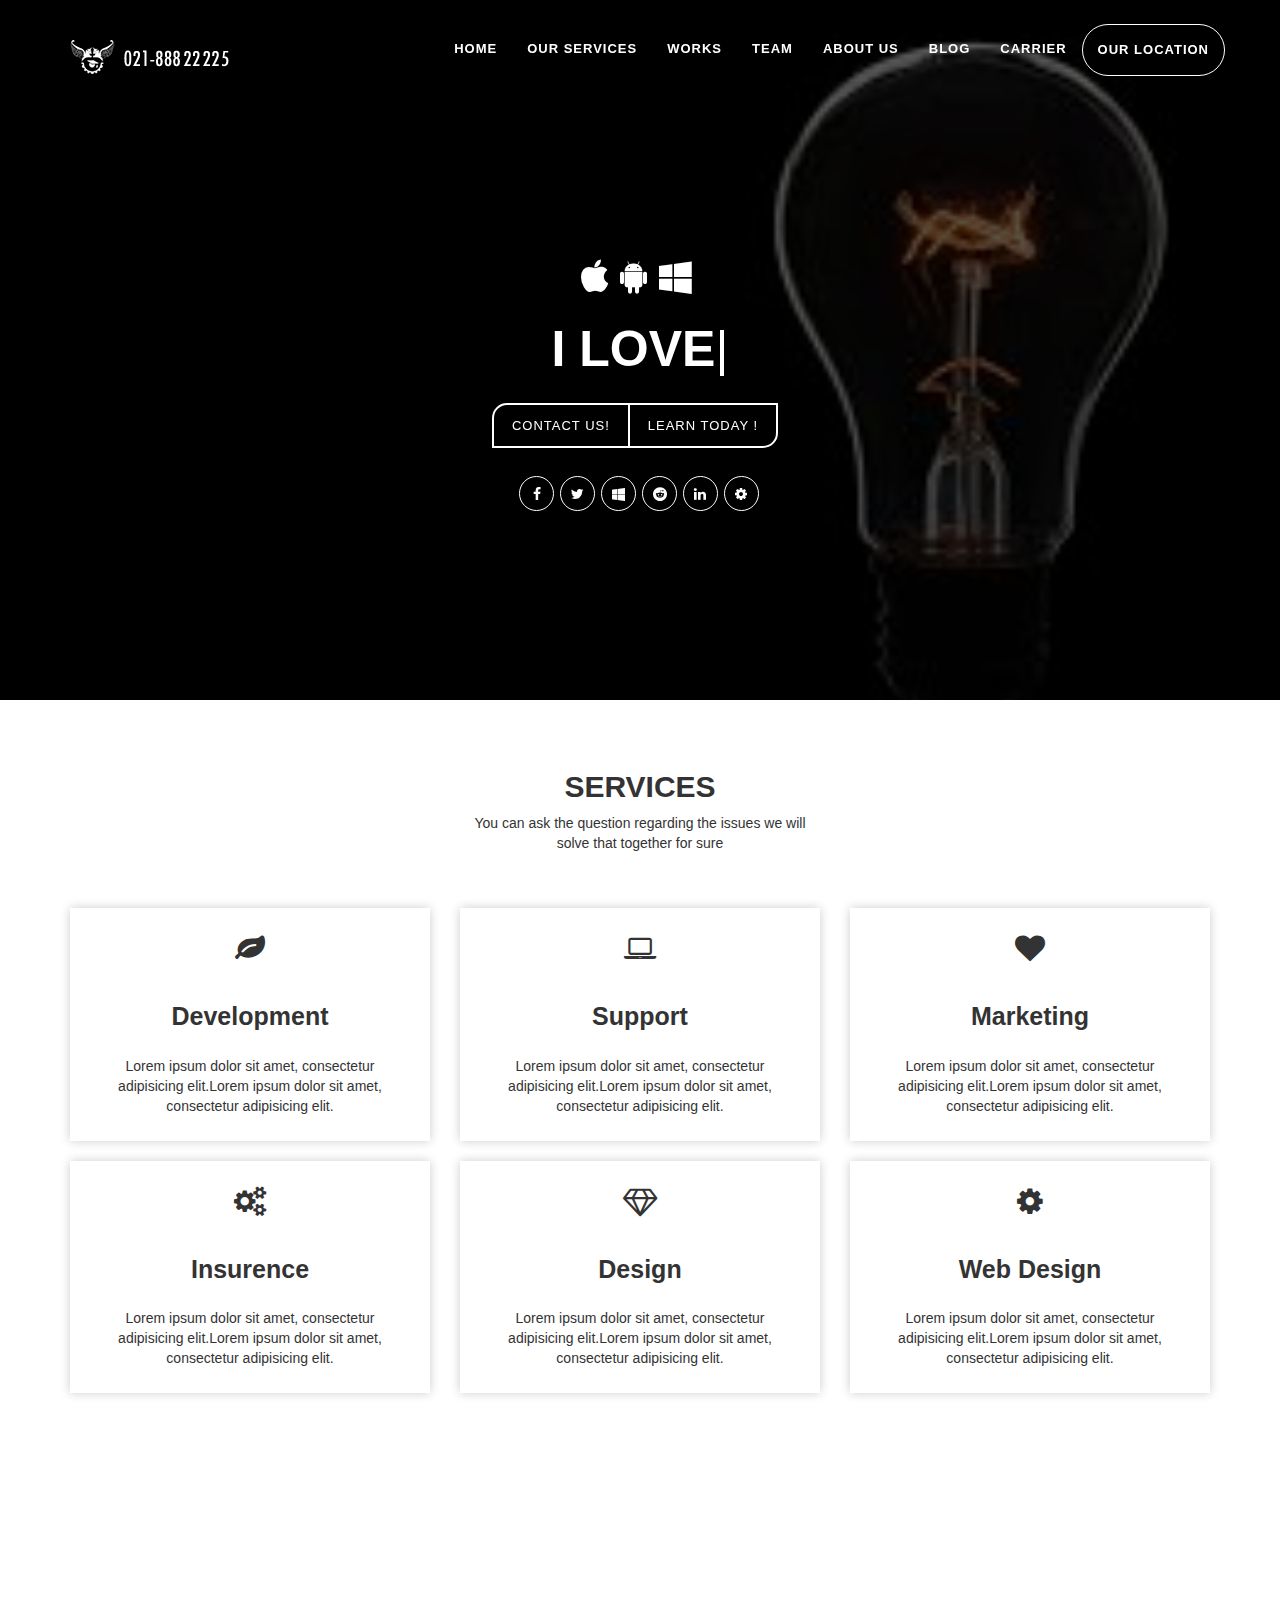
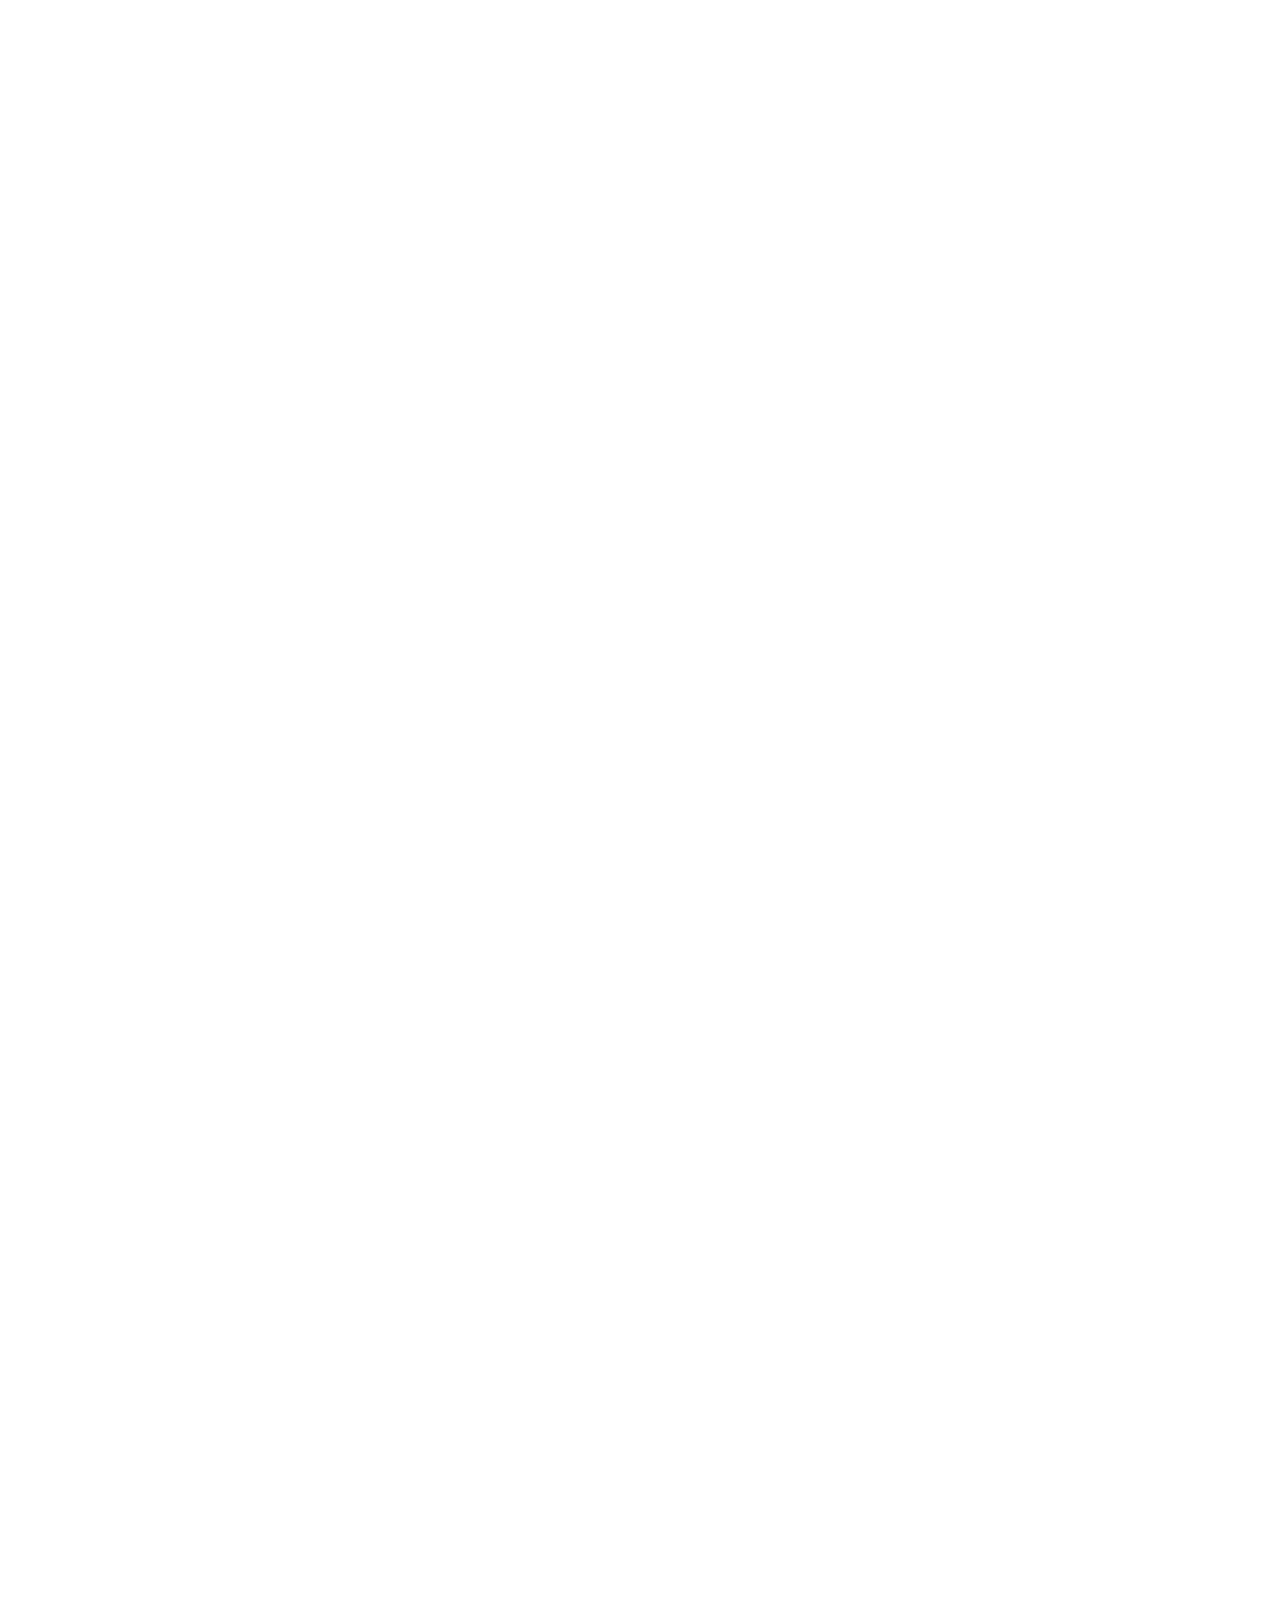
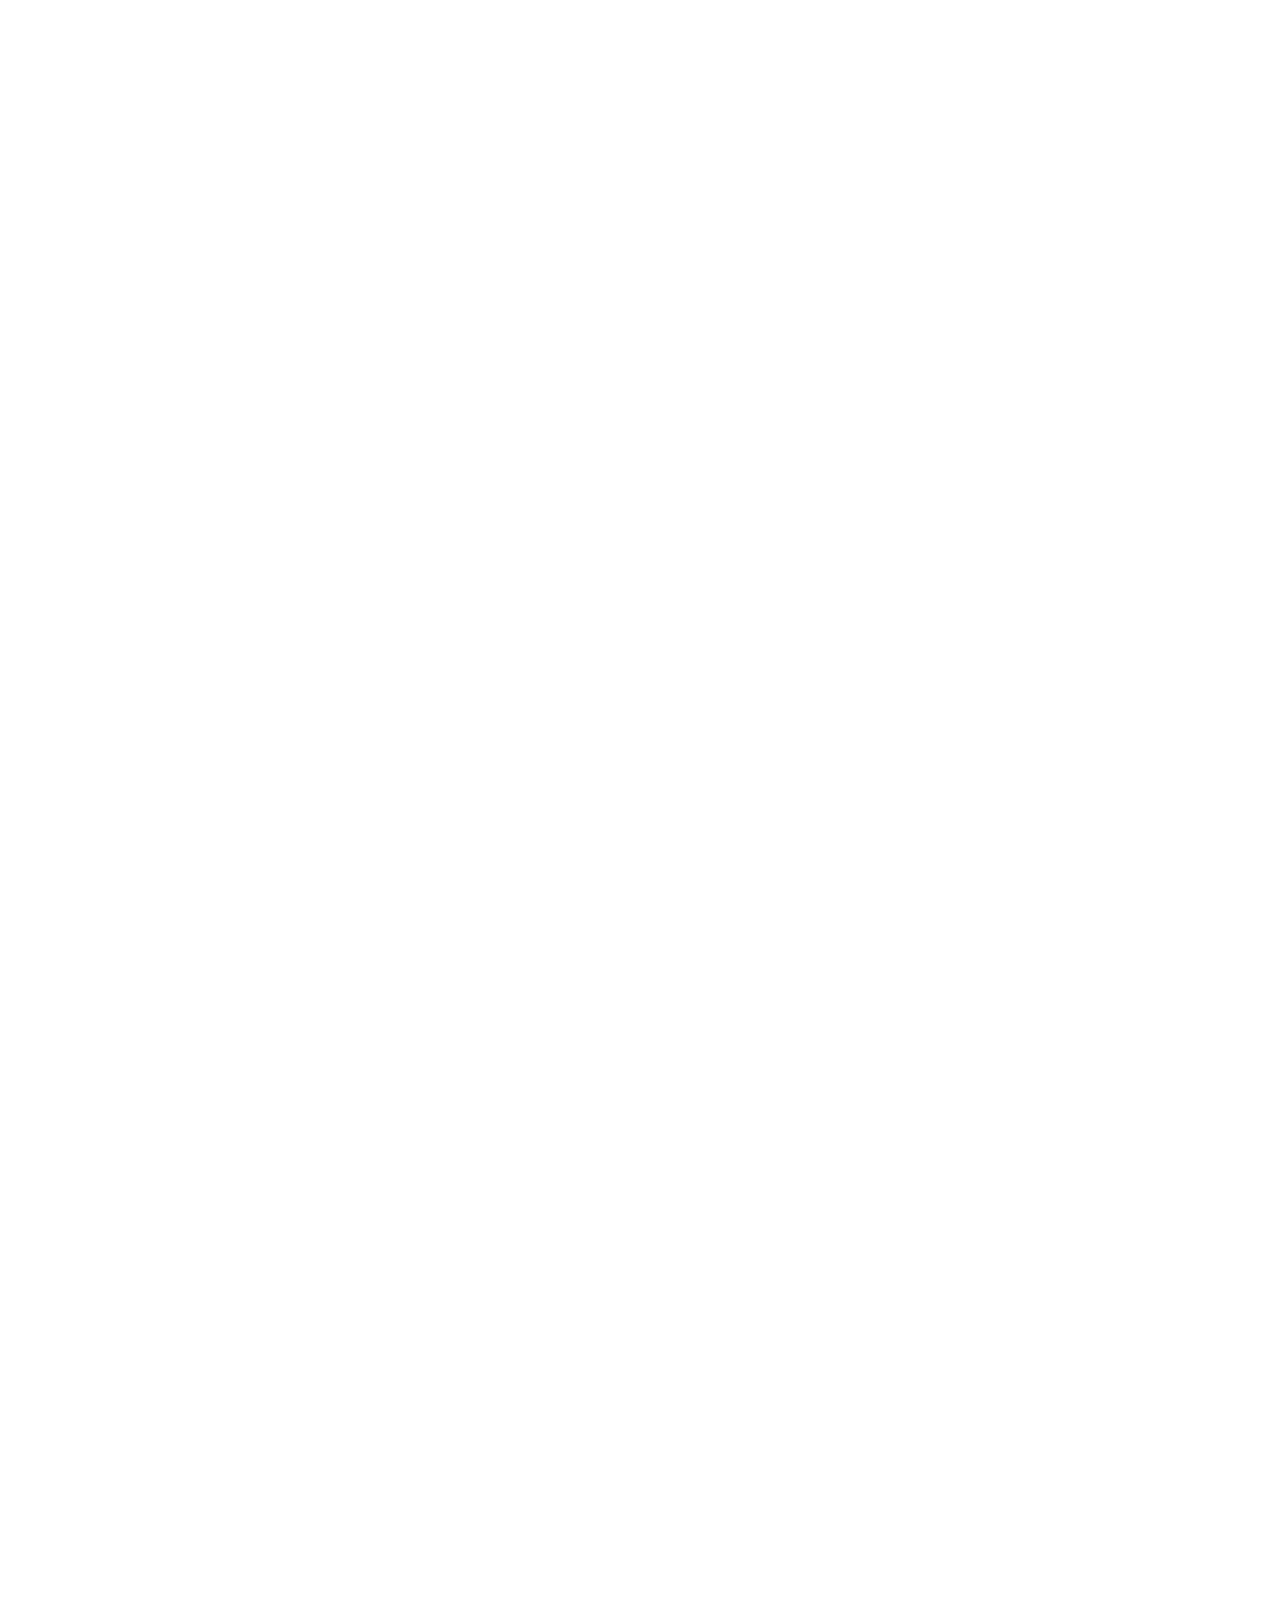
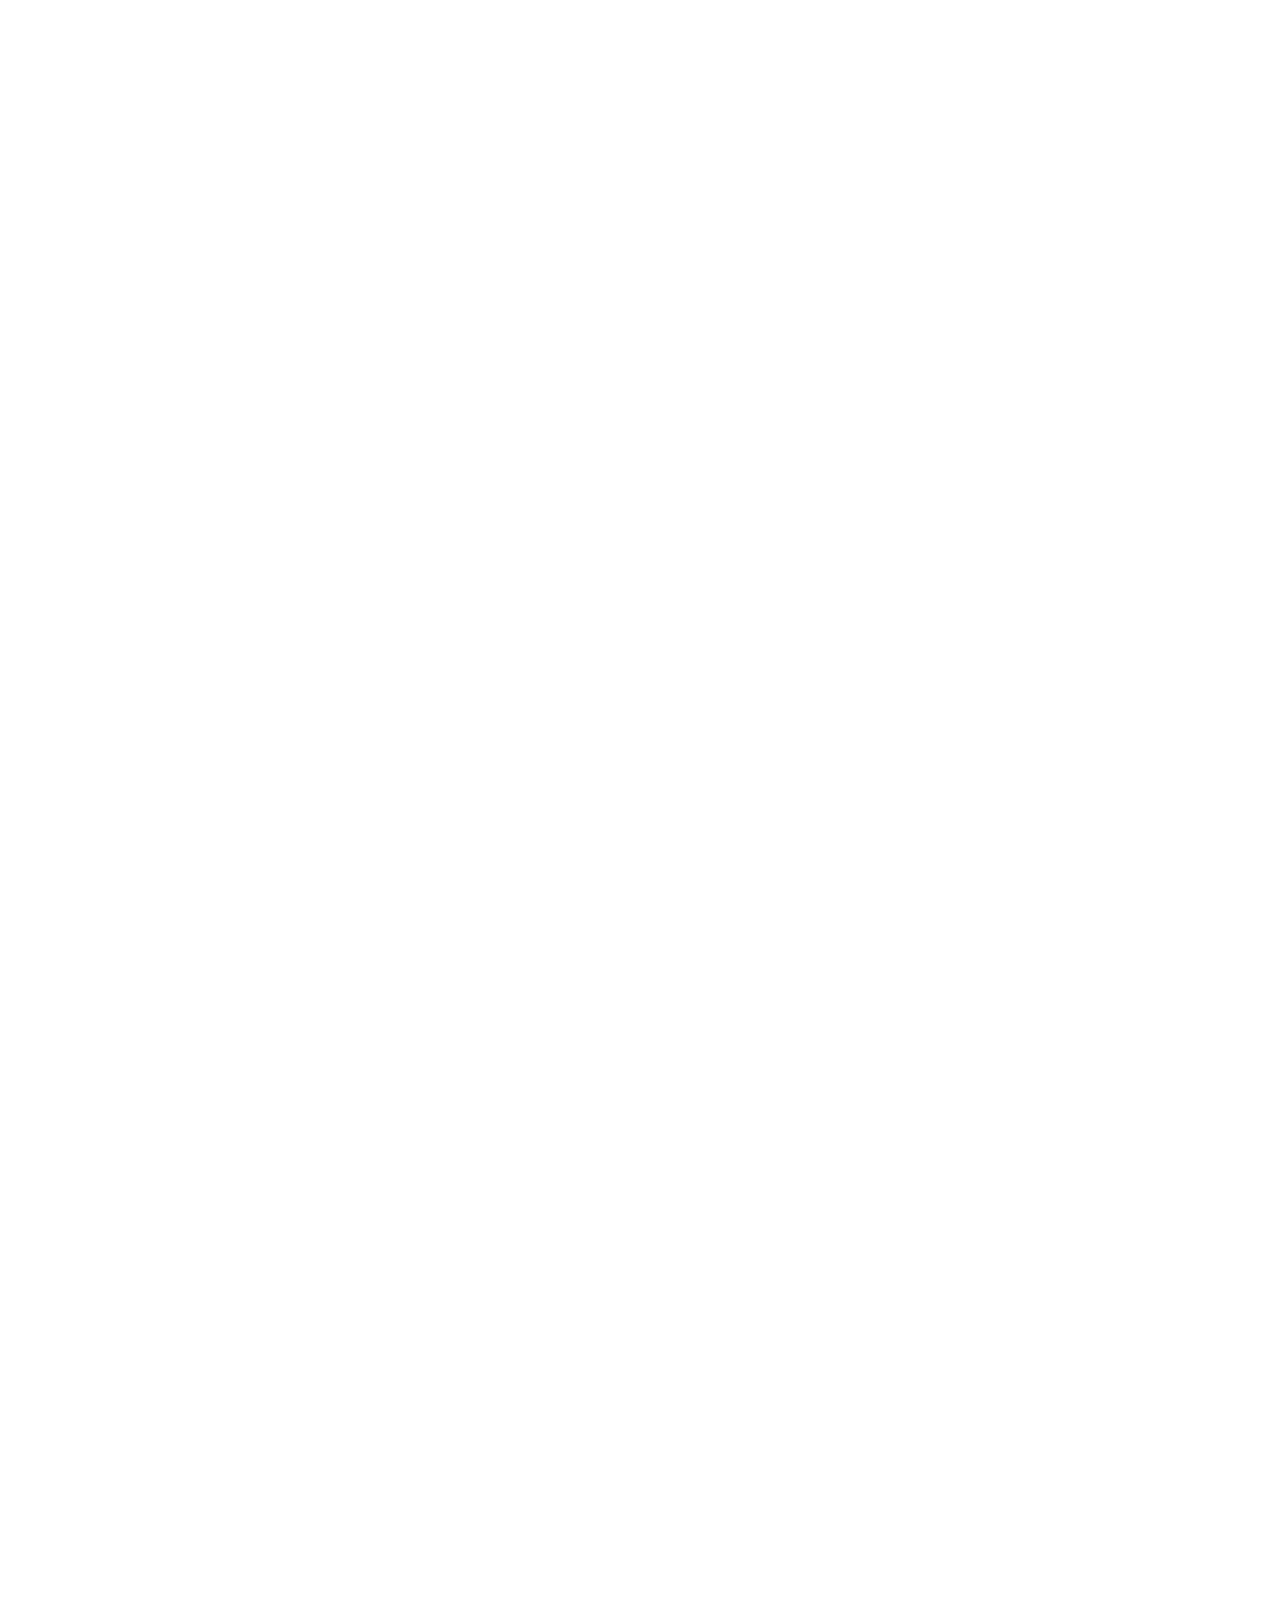
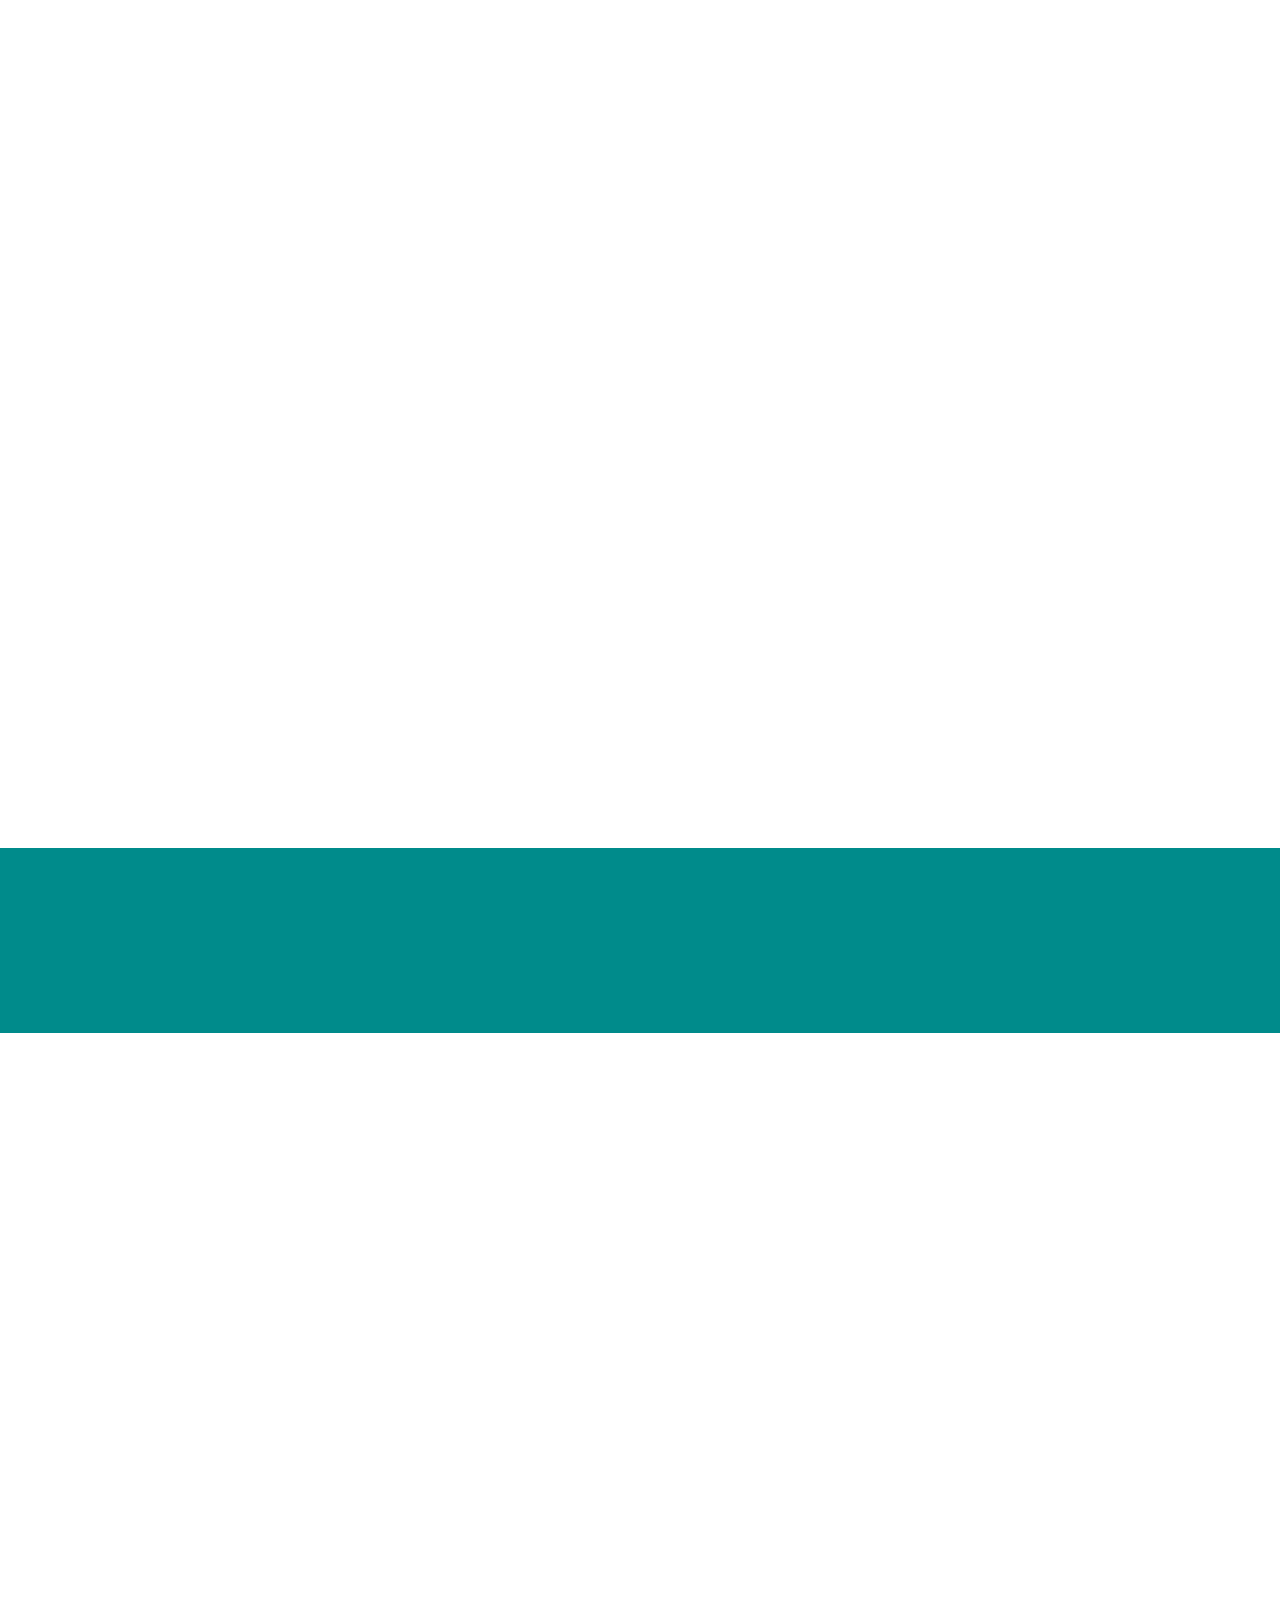
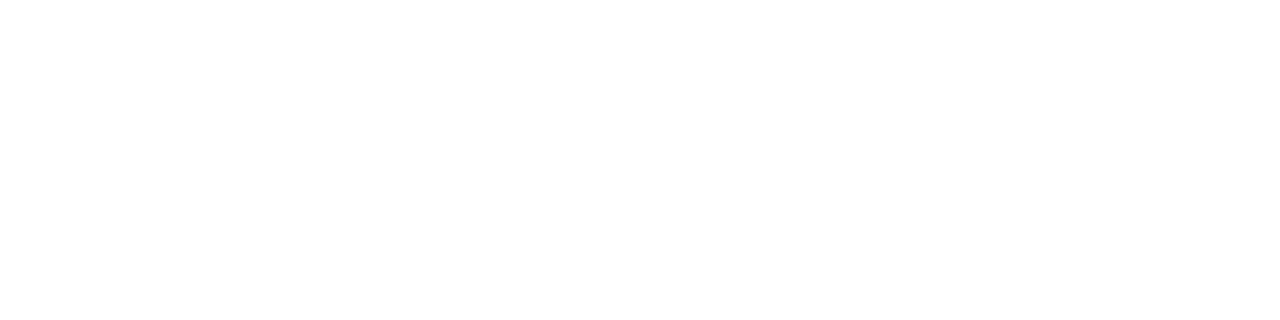
<file: index.html>
<!DOCTYPE html>
 <html>
     <head>
         <title>Responsive Website Design</title>         
         <link href="css/style.css" rel="stylesheet">
         <link rel="shortcut icon" href="img/favicon.jpg">
          
         
         <!------------Responsive css file------------->         
         <link href="css/responsive.css" rel="stylesheet" type="text/css">  
                  
         <!-------------Magnific popup css file------------->
         <link href="css/magnific-popup.css" rel="stylesheet" type="text/css"> 
         
         <!-------------Magnific popup css file------------->        
          <link href="css/owl.carousel.min.css" rel="stylesheet" type="text/css"> 
          <link href="css/owl.theme.default.min.css" rel="stylesheet" type="text/css">              
                                                    
         <!-------------Font Awesome cdn files------------->
         <link rel="stylesheet" href="https://cdnjs.cloudflare.com/ajax/libs/font-awesome/4.7.0/css/font-awesome.min.css">  
                
         <!-------------Font Awesome cdn ends------------->
          
         <!-- Latest compiled and minified CSS -->
        <link rel="stylesheet" href="css/bootstrap.min.css" type="text/css"> 
                   
         <!-------------Animate css file------------->
         <link href="css/animate.css" type="text/css" rel="stylesheet">
         
        <!-- jQuery library -->
        <script src="https://ajax.googleapis.com/ajax/libs/jquery/3.2.1/jquery.min.js"></script>
                         
         <!-------------Owl Carousel Js file------------->
         <script src="js/owl.carousel.min.js" type="text/javascript"></script>  
                       
         <!-------------Magnific popup Js file------------->
        <script src="js/jquery.magnific-popup.min.js" type="text/javascript"></script>
         
        <!-- Latest compiled JavaScript -->
        <script src="js/bootstrap.min.js" type="text/javascript"></script>
        <!-- Start of Async Drift Code -->
        <script>
        !function() {
          var t;
          if (t = window.driftt = window.drift = window.driftt || [], !t.init) return t.invoked ? void (window.console && console.error && console.error("Drift snippet included twice.")) : (t.invoked = !0, 
          t.methods = [ "identify", "config", "track", "reset", "debug", "show", "ping", "page", "hide", "off", "on" ], 
          t.factory = function(e) {
            return function() {
              var n;
              return n = Array.prototype.slice.call(arguments), n.unshift(e), t.push(n), t;
            };
          }, t.methods.forEach(function(e) {
            t[e] = t.factory(e);
          }), t.load = function(t) {
            var e, n, o, i;
            e = 3e5, i = Math.ceil(new Date() / e) * e, o = document.createElement("script"), 
            o.type = "text/javascript", o.async = !0, o.crossorigin = "anonymous", o.src = "https://js.driftt.com/include/" + i + "/" + t + ".js", 
            n = document.getElementsByTagName("script")[0], n.parentNode.insertBefore(o, n);
          });
        }();
        drift.SNIPPET_VERSION = '0.3.1';
        drift.load('u4k3vh36tbfn');
        </script>
        <!-- End of Async Drift Code -->
     </head>
     <body>
        <div class="entire-content">
        
        <!--------Navigation starts-------->
        <nav class="navbar  navbar-fixed-top">
            <div class="container">
                <div class="navbar-header">
                   <!---------Responsive button------------>
                   <button type="button" class="navbar-toggle" data-toggle="collapse" data-target="#navi">
                       <span class="icon-bar"></span>
                       <span class="icon-bar"></span>
                       <span class="icon-bar"></span>                       
                   </button>
                    <a href="" class="navbar-brand "><img src="img/logo.png"></a>
                </div>
                <div class="collapse navbar-collapse" id="navi"> 
                 <!---------Navigation menus------------>
                <ul class="nav navbar-nav navbar-right  ">
                    <li><a href="#slider" class="smooth-scroll">Home</a></li>
                    <li><a href="#services" class="smooth-scroll">Our Services</a></li>
                    <li><a href="#works" class="smooth-scroll">Works</a></li>
                    <li><a href="#team" class="smooth-scroll">Team</a></li>
                    <li><a href="#testimonial" class="smooth-scroll">About us</a></li>
                    <li><a href="#latest" class="smooth-scroll">Blog</a></li>                    
                    <li><a href="#contact_area" class="smooth-scroll">Carrier</a></li>
                    <li><a href="#map" class="location smooth-scroll">Our Location</a></li>
                    
                </ul>
                 <!---------Navigation menus end------------>
                </div>          
            </div>         
            </nav>
         <!--------Navigation Ends-------->
        
          <!---------------Slider section starts------------->
          <section class="slider text-center" id="slider">              
              <div class="slider-overlay">
                  <div class="slider-content">
                      <div class="icons">
                          <i class="fa fa-apple"></i>
                          <i class="fa fa-android"></i>
                          <i class="fa fa-windows"></i>
                      </div>
                      <br>
                      <div class="text"></div>
                      <div class="cta-div">
                          <a href="" class="btn1">CONTACT US!</a>
                          <a href="" class="btn2"> LEARN TODAY !</a>
                      </div>
                      <br><br>
                      <div class="social-networks">
                          <a href="" class="fa fa-facebook"></a>
                          <a href="" class="fa fa-twitter"></a>
                          <a href="" class="fa fa-windows"></a>
                          <a href="" class="fa fa-reddit"></a>
                          <a href="" class="fa fa-linkedin"></a>
                          <a href="" class="fa fa-cog"></a>
                      </div>                      
                  </div>                  
              </div>       
          </section>
         
         <!---------------Slider section ends------------->
         
         <!---------------Services Markups------------->
          
          <br> 
          <section class="service-area" id="services">
              <div class="container">
                  <div class="row">
                      <div class="col-xs-12">
                          <div class="section-title text-center wow zoomIn" data-wow-duration=".5s" data-wow-delay=".5s">
                              <h2><b>SERVICES</b></h2>
                              <p>
                                  You can ask the question regarding the issues we will<br>
                                  solve that together for sure
                              </p>
                          </div>
                      </div>                      
                  </div><br><br>
                  <div class="row wow bounceInUp"  data-wow-duration="1.2s" data-wow-delay="1.2s">
                      <div class="col-md-4 col-sm-6 col-xs-12">
                          <div class="service-wrap text-center">
                              <div class="service-icon">
                                  <i class="fa fa-leaf"></i>
                              </div>
                              <h3>Development</h3>
                              <p>
                                  Lorem ipsum dolor sit amet, consectetur adipisicing elit.Lorem ipsum dolor sit amet, consectetur adipisicing elit.
                              </p>
                          </div>
                          
                      </div>
                         
                           <div class="col-md-4 col-sm-6 col-xs-12">
                          <div class="service-wrap text-center">
                              <div class="service-icon">
                                  <i class="fa fa-laptop"></i>
                              </div>
                              <h3>Support</h3>
                              <p>
                                  Lorem ipsum dolor sit amet, consectetur adipisicing elit.Lorem ipsum dolor sit amet, consectetur adipisicing elit.
                              </p>
                          </div>
                          
                      </div> 
                         
                         <div class="col-md-4 col-sm-6 col-xs-12">
                          <div class="service-wrap text-center">
                              <div class="service-icon">
                                  <i class="fa fa-heart"></i>
                              </div>
                              <h3>Marketing</h3>
                              <p>
                                  Lorem ipsum dolor sit amet, consectetur adipisicing elit.Lorem ipsum dolor sit amet, consectetur adipisicing elit.
                              </p>
                          </div>
                          
                      </div>
                         
                         <div class="col-md-4 col-sm-6 col-xs-12">
                          <div class="service-wrap text-center">
                              <div class="service-icon">
                                  <i class="fa fa-cogs"></i>
                              </div>
                              <h3>Insurence</h3>
                              <p>
                                  Lorem ipsum dolor sit amet, consectetur adipisicing elit.Lorem ipsum dolor sit amet, consectetur adipisicing elit.
                              </p>
                          </div>
                          
                      </div>
                         
                         <div class="col-md-4 col-sm-6 col-xs-12">
                          <div class="service-wrap text-center">
                              <div class="service-icon">
                                  <i class="fa fa-diamond"></i>
                              </div>
                              <h3>Design</h3>
                              <p>
                                  Lorem ipsum dolor sit amet, consectetur adipisicing elit.Lorem ipsum dolor sit amet, consectetur adipisicing elit.
                              </p>
                          </div>
                          
                      </div>                        
                         
                         <div class="col-md-4 col-sm-6 col-xs-12">
                          <div class="service-wrap text-center">
                              <div class="service-icon">
                                  <i class="fa fa-cog"></i>
                              </div>
                              <h3>Web Design</h3>
                              <p>
                                  Lorem ipsum dolor sit amet, consectetur adipisicing elit.Lorem ipsum dolor sit amet, consectetur adipisicing elit.
                              </p>
                          </div>
                          
                      </div>                     
                      
                  </div>                 
                  
              </div>             
                          
          </section>
        
       <!------Services Markups end-------->
       
       <!--------Works Markups-------->
       
       <section class="work wow bounceInUp"  data-wow-duration=".5s" data-wow-delay=".5s" id="works"><br><br><br><br><br>
           <div class="container-fluid">
               <div class="row no-gutters">
                   <div class="col-md-3 col-sm-3 col-xs-3">
                       <div class="img-wrapper">
                           <a href="img/p1.jpg" title="image description will be here">
                               <img src="img/p1.jpg" class="img-responsive">
                           </a>
                       </div>
                       
                   </div>
                   <div class="col-md-3 col-sm-3 col-xs-3">
                        <div class="img-wrapper">
                           <a href="img/p2.jpg" title="image description will be here">
                               <img src="img/p2.jpg" class="img-responsive">
                           </a>
                       </div>
                   </div>
                   
                   <div class="col-md-3 col-sm-3 col-xs-3">
                        <div class="img-wrapper">
                           <a href="img/p3.jpg" title="image description will be here">
                               <img src="img/p3.jpg" class="img-responsive">
                           </a>
                       </div>
                   </div>
                   
                   <div class="col-md-3 col-sm-3 col-xs-3">
                        <div class="img-wrapper">
                           <a href="img/p4.jpg" title="image description will be here">
                               <img src="img/p4.jpg" class="img-responsive">
                           </a>
                       </div>
                   </div>
                      
                      
                      <div class="col-md-3 col-sm-3 col-xs-3">
                       <div class="img-wrapper">
                           <a href="img/p5.jpg" title="image description will be here">
                               <img src="img/p5.jpg" class="img-responsive">
                           </a>
                       </div>
                       
                   </div>
                   <div class="col-md-3 col-sm-3 col-xs-3">
                        <div class="img-wrapper">
                           <a href="img/p6.jpg" title="image description will be here">
                               <img src="img/p6.jpg" class="img-responsive">
                           </a>
                       </div>
                   </div>
                   
                   <div class="col-md-3 col-sm-3 col-xs-3">
                        <div class="img-wrapper">
                           <a href="img/p7.png" title="image description will be here">
                               <img src="img/p2.jpg" class="img-responsive">
                           </a>
                       </div>
                   </div>
                   
                   <div class="col-md-3 col-sm-3 col-xs-3">
                        <div class="img-wrapper">
                           <a href="img/p8.png" title="image description will be here">
                               <img src="img/p1.jpg" class="img-responsive">
                           </a>
                       </div>
                   </div>
               
               </div>
           </div>
    
       </section>
       
     <!--------Works Markup ends------>
     
     <!--------Team Markup----------->
      
       <br><br> 
       <section class="teams" id="team">
           <div class="container text-center wow zoomIn"  data-wow-duration="1s" data-wow-delay="1s">
               <h2><b>MEMBERS</b></h2>
               <p>
                   You can ask the question regarding the issues we will <br>
                   solve that together for sure
               </p>
           </div><br><br> <br>      
           <div class="container wow bounceInLeft"  data-wow-duration="1.2s" data-wow-delay="1.2s">
              <div class="row">
                  <div class="col-md-12">
                      <div id="team-members" class="owl-carousel owl-theme">
                          <div class="team-member">
                              <img src="img/oneteam.jpg" class="img-responsive">
                              <div class="team-member-info text-center">
                               <h4 class="team-member-name">Maria Pour</h4>
                                <h4 class="team-member-designation">CEO</h4>  
                                 <ul class="social-list">
                                 <li><a href="" class="social-icon icon-gray"><i class="fa fa-facebook"></i></a></li>
                                 <li><a href="" class="social-icon icon-gray"><i class="fa fa-twitter"></i></a></li>
                                 <li><a href="" class="social-icon icon-gray"><i class="fa fa-google-plus"></i></a></li>
                                 </ul> 
                             
                              </div>
                          </div>
                             
                             <div class="team-member">
                              <img src="img/team-2.jpg" class="img-responsive">
                              <div class="team-member-info text-center">
                               <h4 class="team-member-name">Parsa Pirouz</h4>
                                <h4 class="team-member-designation">co-founder</h4>  
                                 <ul class="social-list">
                                 <li><a href="" class="social-icon icon-gray"><i class="fa fa-facebook"></i></a></li>
                                 <li><a href="" class="social-icon icon-gray"><i class="fa fa-twitter"></i></a></li>
                                 <li><a href="" class="social-icon icon-gray"><i class="fa fa-google-plus"></i></a></li>
                                 </ul> 
                             
                              </div>
                          </div>
                             
                             
                             <div class="team-member">
                              <img src="img/oneone.jpg" class="img-responsive">
                              <div class="team-member-info text-center">
                               <h4 class="team-member-name">Sima Jahedi</h4>
                                <h4 class="team-member-designation">Sr Developer</h4>  
                                 <ul class="social-list">
                                 <li><a href="" class="social-icon icon-gray"><i class="fa fa-facebook"></i></a></li>
                                 <li><a href="" class="social-icon icon-gray"><i class="fa fa-twitter"></i></a></li>
                                 <li><a href="" class="social-icon icon-gray"><i class="fa fa-google-plus"></i></a></li>
                                 </ul> 
                             
                              </div>
                          </div>
                             
                             
                             <div class="team-member">
                              <img src="img/team-3.jpg" class="img-responsive">
                              <div class="team-member-info text-center">
                               <h4 class="team-member-name">Javad Aghili</h4>
                                <h4 class="team-member-designation">Sr Designer</h4>  
                                 <ul class="social-list">
                                 <li><a href="" class="social-icon icon-gray"><i class="fa fa-facebook"></i></a></li>
                                 <li><a href="" class="social-icon icon-gray"><i class="fa fa-twitter"></i></a></li>
                                 <li><a href="" class="social-icon icon-gray"><i class="fa fa-google-plus"></i></a></li>
                                 </ul> 
                             
                              </div>
                          </div>
                             
                             <div class="team-member">
                              <img src="img/fiveteam.jpg" class="img-responsive">
                              <div class="team-member-info text-center">
                               <h4 class="team-member-name">Hamid Morady</h4>
                                <h4 class="team-member-designation">Sales</h4>  
                                 <ul class="social-list">
                                 <li><a href="" class="social-icon icon-gray"><i class="fa fa-facebook"></i></a></li>
                                 <li><a href="" class="social-icon icon-gray"><i class="fa fa-twitter"></i></a></li>
                                 <li><a href="" class="social-icon icon-gray"><i class="fa fa-google-plus"></i></a></li>
                                 </ul> 
                             
                              </div>
                          </div>
                      </div>
                  </div>
                  
              </div> 
               
           </div>
    
       </section>
       
        <!-------------Testimonial Markups------------->
         <br><br>
         <section class="testimonials" id="testimonial">             
             <div class="container">
                 <div class="row">
                     <div class="col-md-12 text-center wow fadeInDownBig">
                         <br><br>
                         <h2><b>REVIEWS</b></h2>
                         <div class="sub-heading">
                             <div class="border-bottom"></div>
                         </div>                      
                     </div>
                 </div>
                 <br><br>
                 <div class="row wow fadeInDownBig">
                     <div class="col-sm-12">
                         <div id="carousel-testimonials" class="carousel slide" data-ride="carousel"><br>
                            <ol class="carousel-indicators">
                                <li data-target="#carousel-testimonials" data-slide-to="0" class="active"></li>
                                <li data-target="#carousel-testimonials" data-slide-to="1" ></li>
                                <li data-target="#carousel-testimonials" data-slide-to="2" ></li>
                             
                            </ol> 
                            
                            <div class="carousel-inner">
                                <div class="item active text-center">
                                    <img src="img/team-3.jpg" class="center-block">
                                    <h2>Javad Aghili</h2>
                                    <h4>Sr Designer</h4>
                                    <p>                                        
                                        who is such a man as does not want to get succees life <br>is not meant 
                                        For work only keep in !
                                    </p>
                                </div> 
                                   
                                   <div class="item text-center">
                                    <img src="img/fiveteam.jpg" class="center-block">
                                    <h2>Hamid Morady</h2>
                                    <h4>Sales</h4>
                                    <p>                                        
                                        who is such a man as does not want to get succees life <br>is not meant 
                                        For work only keep in !
                                    </p>
                                </div>
                                   
                                     <div class="item text-center">
                                    <img src="img/oneteam.jpg" class="center-block">
                                    <h2>Maria Pour</h2>
                                    <h4>CEO</h4>
                                    <p>                                        
                                         who is such a man as does not want to get succees life <br>is not meant 
                                        For work only keep in !
                                    </p>
                                </div>
                                
                            </div>
               
                         </div>
                
                     </div>
            
                 </div>
    
             </div>
     
         </section>
      
          <!-------------Testimonial Markups End------------->
          
          
          <!---------------FAQ Markups start------------->
 
        
        <br><br><br>
        <section class="faq">
            <div class="container">
                <div class="row">
                    <div class="col-md-12 text-center wow zoomIn" data-wow-duration=".4s" data-wow-delay=".4s">
                        <h2><b>GENERAL FAQs</b></h2>
                        <div class="sub-heading">
                            <p>
                                You can ask the question regarding the issues we will<br>
                                solve that together for sure
                            </p>
                            
                        </div>
                    </div>
              
                </div>
            </div><br><br><br>
            <div class="container wow bounceInLeft" data-wow-duration=".6s" data-wow-delay=".6s">
                <div class="row">                    
                    <div class="col-md-7">
                        <div class="panel-group" id="accordian">
                            <div class="panel panel-default">
                              <div class="panel-heading" id="headingOne">
                                  <h4 class="panel-title">
                                      <a href="#collapseOne" data-toggle="collapse" data-parent="#accordian">Have you any questions ?</a>
                                  </h4>
                                 </div>  
                                <div id="collapseOne" class="panel-collapse collapse in" aria-labelledby="headingone">
                                    <div class="panel-body">
                                        <p>
                                            Lorem ipsum dolor sit amet, consectetur adipiscing elit. Praesent nisl lorem, dictum id pellentesque at, vestibulum ut arcu. Curabitur erat libero, egestas eu tincidunt ac, rutrum ac justo. Vivamus condimentum laoreet lectus, blandit posuere tortor aliquam vitae. Curabitur molestie eros.
                                        </p>                                        
                                    </div>                                    
                                </div>                               
                            </div>                           
                                                         
                            <div class="panel panel-default">
                              <div class="panel-heading" id="headingTwo">
                                  <h4 class="panel-title">
                                      <a href="#collapseTwo" class="collapsed" data-toggle="collapse" data-parent="#accordian">Are you getting it exactly ?</a>
                                  </h4>
                                 </div>  
                                <div id="collapseTwo" class="panel-collapse collapse" aria-labelledby="headingTwo">
                                    <div class="panel-body">
                                        <p>
                                            Lorem ipsum dolor sit amet, consectetur adipiscing elit. Praesent nisl lorem, dictum id pellentesque at, vestibulum ut arcu. Curabitur erat libero, egestas eu tincidunt ac, rutrum ac justo. Vivamus condimentum laoreet lectus, blandit posuere tortor aliquam vitae. Curabitur molestie eros.
                                        </p>                                        
                                    </div>                                    
                                </div>
                                                            
                            </div>
                             
                             
                             <div class="panel panel-default">
                              <div class="panel-heading" id="headingThree">
                                  <h4 class="panel-title">
                                      <a href="#collapseThree" class="collapsed" data-toggle="collapse" data-parent="#accordian">Is it clearly explained ?</a>
                                  </h4>
                                 </div>  
                                <div id="collapseThree" class="panel-collapse collapse" aria-labelledby="headingThree">
                                    <div class="panel-body">
                                        <p>
                                            Lorem ipsum dolor sit amet, consectetur adipiscing elit. Praesent nisl lorem, dictum id pellentesque at, vestibulum ut arcu. Curabitur erat libero, egestas eu tincidunt ac, rutrum ac justo. Vivamus condimentum laoreet lectus, blandit posuere tortor aliquam vitae. Curabitur molestie eros.
                                        </p>                                        
                                    </div>                                    
                                </div>
                                                            
                            </div>
                          
                             <div class="panel panel-default">
                              <div class="panel-heading" id="headingfour">
                                  <h4 class="panel-title">
                                      <a href="#collapsefour" class="collapsed" data-toggle="collapse" data-parent="#accordian"> Course is deserving anything ?</a>
                                  </h4>
                                 </div>  
                                <div id="collapsefour" class="panel-collapse collapse" aria-labelledby="headingfour">
                                    <div class="panel-body">
                                        <p>
                                            Lorem ipsum dolor sit amet, consectetur adipiscing elit. Praesent nisl lorem, dictum id pellentesque at, vestibulum ut arcu. Curabitur erat libero, egestas eu tincidunt ac, rutrum ac justo. Vivamus condimentum laoreet lectus, landit posuere tortor aliquam vitae. Curabitur molestie eros.
                                        </p>                                        
                                    </div>                                    
                                </div>
                                                            
                            </div>                     
                                            
                    </div>
                    </div>
                    
                    <div class="freeimage wow bounceInRight" data-wow-duration=".8s" data-wow-delay=".8s">
                        <div class="col-md-2 col-md-offset-1">
                            <img src="img/3-front.png">
                        </div>
                    
                    </div>
                    
                  
                </div>
            </div>
      
        </section>
        
        <!------------ FAQ Markups End------------->       
        
        
        <!------------Video Markup Start------------->        
        
        <section class="video-area wow bounceInUp" id="video">
            <div id="color_overlay" class="color-overlay">
                <div class="video-container">
                    <div id="player"></div>
                       <div class="video-mask"></div>
                   </div>
                   <div class="container">
                       <div class="row">
                           <div class="col-md-12 text-center">
                               <div class="video-mask">                                   
                                   <a href="https://youtu.be/_wmbQV3Biy8" class="play"></a>
                               </div>
                           </div>
                           
                       </div>
                   </div>
      
            </div>
       
        </section>
        
        <!------------Video Markup Ends------------->        
          
              
        <!------------Blog Markup Starts------------->  
        
        
        <section class="latest-news-area" id="latest">
            <div class="container">
                <div class="row">
                    <div class="col-xs-12">
                        <div class="section-title text-center wow zoomIn" data-wow-duration=".2s" data-wow-delay=".2s">
                            <h2><b>RECENT BLOGS</b></h2>
                            <div class="sub-heading">
                                You can ask the question regarding the issues we will<br>
                                solve that together for sure
                            </div>
                          
                        </div>
                    </div>                    
                </div><br><br> 
                <div class="row">
                    <div class="news-active">
                       <div class="col-md-4 col-sm-6 col-xs-12 wow fadeInLeft" data-wow-duration=".4s" data-wow-delay=".4s">
                           <div class="latest-news-wrap">
                               <div class="news-img">
                                   <img  src="img/1.jpg"  class="img-responsive">
                                   <div class="deat">
                                       <span>31</span>
                                       <span>Dec</span>                                     
                                   </div>                                
                               </div>
                               <div class="news-content">
                                   <i class="fa fa-facebook"></i>
                                   <i class="fa fa-twitter"></i>
                                   <i class="fa fa-linkedin"></i>
                                   <i class="fa fa-youtube"></i>
                                   <i class="fa fa-whatsapp"></i>
                                   
                                   <p>
                                       who is such a man as does not want to get success life is not meant for work life is gone healht is gone wealht is gone if charcter is gone then get it everything is gone life is very precious you know if know then great.Life is not meant for work okey                                       
                                       
                                   </p><br>
                                   <a href="">Read more..</a>
                                                                     
                               </div>                         
                               </div>                       
                              </div>
                              
                               
                         <div class="col-md-4 col-sm-6 col-xs-12 wow slideInUp" data-wow-duration=".8s" data-wow-delay=".8s">
                           <div class="latest-news-wrap">
                               <div class="news-img">
                                   <img  src="img/2.jpg"  class="img-responsive">
                                   <div class="deat">
                                       <span>31</span>
                                       <span>Dec</span>                                     
                                   </div>                                
                               </div>
                               <div class="news-content">
                                   <i class="fa fa-facebook"></i>
                                   <i class="fa fa-twitter"></i>
                                   <i class="fa fa-linkedin"></i>
                                   <i class="fa fa-youtube"></i>
                                   <i class="fa fa-whatsapp"></i>
                                   
                                   <p>
                                       who is such a man as does not want to get success life is not meant for work life is gone healht is gone wealht is gone if charcter is gone then get it everything is gone life is very precious you know if know then great.Life is not meant for work okey                                       
                                       
                                   </p><br>
                                   <a href="">Read more..</a>
                                                                     
                               </div>                         
                               </div>                       
                              </div> 
                              
                              
                              <div class="col-md-4 col-sm-6 col-xs-12 wow fadeInRight" data-wow-duration=".6s" data-wow-delay=".6s">
                              <div class="latest-news-wrap">
                               <div class="news-img">
                                   <img  src="img/3.jpg"  class="img-responsive">
                                   <div class="deat">
                                       <span>31</span>
                                       <span>Dec</span>                                     
                                   </div>                                
                               </div>
                               <div class="news-content">
                                   <i class="fa fa-facebook"></i>
                                   <i class="fa fa-twitter"></i>
                                   <i class="fa fa-linkedin"></i>
                                   <i class="fa fa-youtube"></i>
                                   <i class="fa fa-whatsapp"></i>
                                   
                                   <p>
                                       who is such a man as does not want to get success life is not meant for work life is gone healht is gone wealht is gone if charcter is gone then get it everything is gone life is very precious you know if know then great.Life is not meant for work okey                                       
                                       
                                   </p><br>
                                   <a href="">Read more..</a>
                                                                     
                               </div>                         
                               </div>                       
                              </div>                    
                            </div>         
                           </div>      
                           </div>
     
                    </section>
        
        
        <!------------Counter stats Markup Starts-------------> 
         
        
        <section class="stat " id="stats">
            <div class="content-box">
                <br><br>
                <div class="container">
                    <div class="row text-center">
                        <div class="col-md-3 wow fadeInLeft" data-wow-duration=".3s" data-wow-delay=".3s"> 
                            <div class="stat-items">
                                <i class="fa fa-tv"></i>
                                <h2><span class="counter text-center ">3200</span> <span>+</span></h2>
                                <p>VIEWS</p>
                            </div>
                            
                        </div>
                           
                           <div class="col-md-3 wow fadeInLeft" data-wow-duration=".6s" data-wow-delay=".6s"> 
                            <div class="stat-items">
                                <i class="fa fa-android"></i>
                                <h2><span class="counter text-center">3987</span> <span>+</span></h2>
                                <p>ANDROID USER</p>
                            </div>
                            
                        </div>
                           
                           <div class="col-md-3 wow fadeInLeft" data-wow-duration=".9s" data-wow-delay=".9s"> 
                            <div class="stat-items">
                                <i class="fa fa-apple"></i>
                                <h2><span class="counter text-center">7289</span> <span>+</span></h2>
                                <p>INTERNATIONALLY</p>
                            </div>
                            
                        </div>
                           
                           
                           <div class="col-md-3 wow fadeInLeft"  data-wow-duration="1.2s" data-wow-delay="1.2s"> 
                            <div class="stat-items">
                                <i class="fa fa-windows"></i>
                                <h2><span class="counter text-center">3934</span> <span>+</span></h2>
                                <p>WINDOW SUPPORTS</p>
                            </div>
                            
                        </div>
                    </div>
                    
                </div>
                
            </div>          
                        
        </section>
       
       <!------------From Markup Starts-------------> 
       
       <section class="contact-area" id="contact_area">
           <div class="container-fluid">
               <div class="row">
                   <div class="col-md-6 col-md-offset-3 text-center">
                       <div class="section-heading wow fadeInUp" data-wow-duration=".2s" data-wow-delay=".2s">
                           <h2 class="section-title"><b>LEAVE A MESSAGE</b></h2>
                           <div class="border-bottom-now"></div>                           
                       </div>                       
                   </div>
                 </div><br><br><br><br>
                 <div class="row wow fadeInUp">
                     <div class="col-md-8 col-md-offset-2">
                         <form id="contactform" class="contact-form">
                             <div class="row">
                                <div class="col-md-6"><input id="name" type="text" class="form-control" name="name" placeholder="Name" required></div> 
                                
                                  <div class="col-md-6"><input id="email" class="form-control" type="email" name="Email" placeholder="Email" required></div> 
                                 
                                 <div class="col-md-12"><br>
                                    <input type="text" id="subject" placeholder="Subject" class="form-control" name
                                    ="name" required>
                                  
                                 </div>
                                 <div class="col-md-12"><br>
                                     <textarea id="message" rows="5" class="form-control" placeholder="Message" required></textarea>                                  
                                 </div>
                                 <div class="col-md-12 text-center"><br><br>
                                     <button class="btn" type="submit">Submit Message</button>                                    
                                 </div>
                                
                             </div>
                            
                         </form>
                       
                     </div>
                     
                 </div>
                 <div class="row">                     
                     <div class="contact-infos">
                         <div class="col-md-4 text-center">
                             <div class="contact-item wow fadeInLeft" data-wow-duration=".3s" data-wow-delay=".3s">
                                 <span class="contact-icon"><i class="fa fa-map-marker"></i></span>
                                 <p class="contact-detail">
                                     68 Dohava Strees, Lorem isput Spusts<br>
                                      New York, United State                                     
                                 </p>
                             </div>                             
                         </div>
                            
                              <div class="col-md-4 text-center">
                             <div class="contact-item wow fadeInLeft" data-wow-duration=".6s" data-wow-delay=".6s">
                                 <span class="contact-icon"><i class="fa fa-envelope"></i></span>
                                 <p class="contact-detail">
                                     info@geo.com <br>
                                     support@geo.com                                  
                                 </p>
                             </div>                             
                         </div> 
                            
                            
                            <div class="col-md-4 text-center">
                             <div class="contact-item wow fadeInLeft" data-wow-duration=".9s" data-wow-delay=".9s">
                                 <span class="contact-icon"><i class="fa fa-phone"></i></span>
                                 <p class="contact-detail">
                                     +123-456-7890 - Central Office<br>
                                      +123-456-7890 - Fax                                  
                                 </p>
                             </div>                             
                         </div>                         
                     </div>              
                 </div>  
           </div>        
         </section>
       <!-----------Markup for Maps----------------->
       
       <section class="maps wow fadeInUp" id="map">
       
        <iframe src="https://www.google.com/maps/place/Metropolitan+City+of+Turin,+Italy/@45.1566517,6.8288191,9z/data=!3m1!4b1!4m5!3m4!1s0x47884595931bc5ff:0x305e67d473c7d70!8m2!3d45.063299!4d7.669289" width="100%" height="450" frameborder="0" style="border:0" allowfullscreen></iframe>
       
        </section>
        
       
       <!-------------Footer markups--------------->
       
       <footer class="footer">
           <div class="container">
               <div class="row">
                   <div class="col-sm-12 text-center">
                       <div class="social-icon">
                         <a href=""><i class="fa fa-facebook wow fadeInLeft" data-wow-duration=".3s" data-wow-delay=".3s" ></i></a>  
                         <a href=""><i class="fa fa-twitter wow fadeInLeft" data-wow-duration=".6s" data-wow-delay=".6s"></i></a>  
                         <a href=""><i class="fa fa-google-plus wow fadeInLeft" data-wow-duration=".9s" data-wow-delay=".9s"></i></a>  
                         <a href=""><i class="fa fa-pinterest wow fadeInLeft" data-wow-duration="1.2s" data-wow-delay="1.2s"></i></a>  
                         <a href=""><i class="fa fa-rss wow fadeInLeft" data-wow-duration="1.5s" data-wow-delay="1.5s" ></i></a>  
                         <a href=""><i class="fa fa-linkedin wow fadeInLeft" data-wow-duration="1.8s" data-wow-delay="1.8s" ></i></a>  
                         <a href=""><i class="fa fa-vimeo-square wow fadeInLeft" data-wow-duration="2.1s" data-wow-delay="2.1s"></i></a>  
                         <a href=""><i class="fa fa-youtube-square wow fadeInLeft" data-wow-duration="2.3s" data-wow-delay="2.3s" ></i></a>  
                         <a href=""><i class="fa fa-dribbble wow fadeInLeft" data-wow-duration="2.6s" data-wow-delay="2.6s"></i></a>                          
                       </div> <br>
                       <div class="copyright">
                           <p class="footerlogo">
                               &copy; <img src="img/logo.png">
                           </p>
                           <div class="bordernow"></div>
                       </div>
                                            
                                                                                      
                    </div>
                   
                   
                   
               </div>
           </div>
       
       </footer>
       
  
         <script src="js/jquery.ripples-min.js" type="text/javascript"></script>  
         <script src="js/typed.min.js" type="text/javascript"></script>
         <script src="js/jquery.waypoints.min.js" type="text/javascript"></script>
         <script src="js/jquery.counterup.min.js" type="text/javascript"></script>           
         <script src="js/main.js" type="text/javascript"></script>
         <script src="js/smoothscroll.js" type="text/javascript"></script>
         <script src="js/jquery.easing.1.3.js" type="text/javascript"></script>
          <script src="js/wow.min.js" type="text/javascript"></script>
          
     </body>
 </html>
</file>
<file: css/style.css>
/*======================================
        Basic Properties starts
=========================================*/
body
{
    overflow-x: hidden;
    
}


.pace-running .entire-content
{
    opacity: 0;
}



.pace-done .entire-content
{
    opacity: 1;
    transition: all 1s ease-in;
}



*
{
    margin: 0;
    padding: 0;
}
  

/*=======================================
         Basic Properties Ends
=========================================*/
  


/*======================================
           Navigation starts
=========================================*/


.navbar
{
    padding: 24px 0px;     
    border-bottom: none !important;
    transition: all 0.5s ease-in-out;
}

.navbar ul li a
{
    color: white !important;
    text-transform: uppercase;
    font-weight: 600;
    letter-spacing: 1px; 
    font-size: 13px;
    transition: all 0.5s ease-in;
    background: transparent !important;
}

.navbar ul li a:hover, .navbar ul li a:focus
{
    color: deepskyblue !important;
    background: none !important;
}

.navbar-toggle
{
    border: 1px solid white !important;
    color: white !important;
    transition: all 0.5s ease-in;
}

.icon-bar
{
    color: white !important;
    background-color: white !important;
}
.navbar-toggle:hover
{
    background-color: deepskyblue !important;
}

 
.navbar-inverse .navbar-collapse
{
  border-color: transparent !important;  
       
}

  
.location
{
    border: 1px solid white;
    border-radius: 50px;
    
}

.navbar-inverse
{
    background-color: transparent !important;
}  



/*======================================
            Navigation Ends
=========================================*/

/*=======================================
 Sticky Navigation with background color
=========================================*/
 
.secondary
{
    background-color:#34495e;
}


/*======================================
            Slider Starts
=========================================*/

.slider
{
    width: 100%;
    height: 700px;
    background-image: url(..//img/slider.jpg);
    background-size: cover;
    background-position: center;
    color: white;
    
    
}

.slider-overlay
{
    width: 100%;
    height: 100%;
    background:rgba(0,0,0,0.65);
    position: relative;
}


.slider-content
{
    position: absolute;
    top: 37%;
    width: 100%;
}

.icons .fa
{
    font-size: 35px;
    margin-right: 7px;
    
}


.cta-div
{
    margin-top: 30px;
     
}


.btn1
{
    padding: 13px 18px;
    background-color: transparent;
    color: white;
    text-transform: uppercase;
    letter-spacing: 1px;
    font-size: 13px;
    border: 2px solid white;
    border-top-left-radius: 15px;
    transition: all 0.5s ease-in;
    margin-right: -6px;
    
}



.btn1:hover
{
    text-decoration: none;
    color: white;
    background-color: deepskyblue;
    border-color: deepskyblue;
    
}


.btn2
{
    padding: 13px 18px;
    background-color: transparent;
    color: white;
    text-transform: uppercase;
    letter-spacing: 1px;
    font-size: 13px;
    border: 2px solid white;
    border-bottom-right-radius: 15px;
    transition: all 0.5s ease-in;
    margin-right:10px;
}



.btn2:hover
{
    text-decoration: none;
    color: white;
    background-color: orangered;
    border-color: orangered;
    
}

.social-networks a.fa
{
    border: 1px solid white;
    padding: 10px;
    color: white;
    width: 35px;
    height: 35px;
    border-radius: 25px;
    margin-right: 2px;
    transition: all 0.5s ease-in;
    
}


.social-networks a.fa:hover
{
    text-decoration: none;
    background-color: deepskyblue;
    color: white;
    border: 1px solid deepskyblue;
    
}

 
.slider .text, .slider .typed-cursor
{
    display: inline;
    font-size: 50px;
    text-transform: uppercase;
}


.primary
{
    color: orangered;
}

.typed-cursor
{
  opacity: 1;
  animation: blink 0.7s infinite;
  -webkit-animation:blink 0.7s infinite;
  -mox-animation:blink 0.7s infinite;
    
    
}

@keyframes blink
{
    0%
    {
        opacity: 1;
    }
    
    
    50%
    {
        opacity: 0;
    }
    
    100%
    {
        opacity: 1;
    }
    
    
    
}

@-webkit-keyframes blink
{
    0%
    {
        opacity: 1;
    }
    
    
    50%
    {
        opacity: 0;
    }
    
    100%
    {
        opacity: 1;
    }
  
}

@-moz-keyframes blink
{
    0%
    {
        opacity: 1;
    }
    
    
    50%
    {
        opacity: 0;
    }
    
    100%
    {
        opacity: 1;
    }
    
  
}  

/*=======================================
            Slider Ends
=========================================*/



/*=======================================
            Services styles
=========================================*/

.service-area
{
    margin-top: 30px;
}

.service-area p
{
   margin-bottom: -5px;
}




.service-wrap {
    box-shadow: 0 0 10px rgba(0,0,0,0.2);
    overflow: hidden;
    padding: 25px 35px;
    position: relative;
    transition: all 0.5s ease 0s;
    z-index: 9;
    margin-top: 20px;
    
}

.service-wrap::before, .service-wrap::after {
    content: "";
    height: 300%;
    position: absolute;
    transform: rotate(45deg);
    width: 120%;
    z-index: -9;
    transition: all 0.5s;
    opacity: 0;
    background: #34495e;    
    
}

.service-wrap::before{
    top: -37px;
    left: 100%;  
    
}

.service-wrap:hover:before{    
    left: -27px;
    opacity: 1;
    
}


.service-wrap::after{
     right: 100%;
     bottom: -37px;
    
}

.service-wrap:hover:after{
     right: -27px;
     opacity: 1;
    
}

.service-wrap:hover{
     color: white;    
}

.service-wrap:h3{
     color: white;    
}


.service-wrap:hover h3{
     color: white;    
}


.service-wrap:hover h3:after{
     background-color: white;    
}

.service-icon i{
    font-size: 30px;
    margin-bottom: 20px;
    transition: all 0.5s;
    
}


.service-wrap:hover .service-icon i{
    
    transform:rotate(360deg);
}

.service-wrap h3
{
    font-size: 25px;
    font-weight: 700;
    padding-bottom: 15px;
    position: relative;
    
}

.service-wrap p
{
    font-size: 14px;
    margin-bottom: 0;
}


/*=======================================
            Work styles
=========================================*/

.work
{
    margin-top: 25px;
}

.row.no-gutters [class*=col-]
{
    padding-left: 0;
    padding-right: 0;
}


.img-wrapper
{
    overflow: hidden;
}

.img-wrapper img
{
   transition: transform 0.5s ease;
   width: 100%;
    
    
}

.img-wrapper img:hover
{
    transform: scale(1.5);
    cursor: zoom-in;
}


/*=======================================
            Work style ends
=========================================*/

 
/*=======================================
              Team styles
=========================================*/  
.team-member
{
    margin-top: 50px;
}

.team-member
{
    margin:0 15px;
}
 
.team-member-info
{
    padding: 10px 0 30px 0;
}


h4.team-member-name
{
    font-size: 19px;
    font-weight: 700;
    letter-spacing: 1px;
    padding-top: 2px;
}

h4.team-member-designation
{
    color: #34c6d3;
    font-size: 15px;
    font-weight: 700;
    letter-spacing: 1px;
    margin-top: 5px;
    text-transform: capitalize;
    font-style: italic;
   
}

.social-list
{
    padding-left: 0;
}

.social-list li
{
 list-style: none;
    display: inline-block;
    width: 32px;
    height: 32px;
    margin-right: 6px;
    margin-top: 10px;
}

.social-list i
{
    font-size: 17px;
}

.icon-gray i
{
    color: #64707b;    
    
}
  

 
/*=======================================
            FAQs style start
=========================================*/ 



.carousel-inner img
{
    width: 150px;
    height: 150px;
    border-radius: 100%;
    border: 3px solid white;
    padding: 5px;
}

.testimonials
{
    background-image: url(..//img/reviews.jpg);
    background-size: cover;
    background-position: center;
    background-attachment: fixed;
    color: white;
    padding-top: 80px;
    padding-bottom: 150px;
}

.testimonials .carousel-indicators
{
    bottom: -60px;
}

.border-bottom
{
    width: 40px;
    height: 2px;
    background-color: white;
    margin:0 auto;
}

.carousel-inner p
{
    font-size: 17px;
    font-weight: normal;
    letter-spacing: 1px;
    margin-top: 30px;
    
         
}

#accordian .panel
{
   box-shadow: none;
   border: none;
    border-radius: 10px;
    margin-bottom: 10px;
  
}

#accordian .panel-heading
{
    padding: 0;
    border: none;
    border-radius: 10px;
}


#accordian .panel-title a
{
    display: block;
    padding: 25px 35px;
    font-size: 20px;
    font-weight: 400;
    color: white;
    background: #34495e;
    border: none;
    position: relative;
    transition: all 0.3s ease 0s;
}


#accordian .panel-title a:after,
#accordian .panel-title a.collapsed:after
{
    content: "\f068";
    font-family: fontawesome;
    width: 40px;
    height: 40px;
    line-height: 32px;
    border-radius: 50%;
    background: #34495e;
    text-align: center;
    font-size: 15px;
    color: white;
    border: 5px solid white;
    position: absolute;
    top: 10px;
    left: -20px;
    transition: all 0.3s ease 0s;
 
}

#accordian .panel-title a.collapsed:after
{
    content: "\f067";
}


#accordian .panel-title a:hover:after,
#accordian .panel-title a.collapsed:hover:after 
{
    transform: rotate(360deg);
}


#accordian .panel-body
{
    padding: 15px 25px;
    background-color: #ebebeb;
    font-size: 14px;
    color: #8c8c8c;
    line-height: 25px;
    border-top: none;
    position: relative;
       
    
}

.panel-heading a
{
    text-decoration: none !important;
    font-size: 15px !important;
    font-weight: normal;
}


.freeimage img
{
    margin-top: -45px;
}

 
/*=======================================
            FAQs style Ends
=========================================*/  

 
/*=======================================
            Video style Starts
=========================================*/ 

.video-area
{
    background: linear-gradient(rgba(0,0,0,0.8),rgba(0,0,0,0.9)),url(..//img/video.jpg);
    padding-top: 180px;
    padding-bottom: 180px;
    background-size: cover;
    -webkit-background-size: cover;
    -moz-background-size: cover;
    -o-background-size: cover;
    -ms-background-size: cover;
    overflow: hidden;
    margin-top: 40px;
    background-attachment: fixed;
 
    
}

.play
{
    background:#fff url(..//img/play-btn.png) no-repeat  60% 50%;
    width: 110px;
    height: 110px;
    border-radius: 50%;
    display: inline-block;
    margin-top: 70px;
    margin-bottom: 40px;
    box-shadow: 0px 0px 0px  20px rgba(0,167,221,0.5);
    -webkit-box-shadow: 0px 0px 0px  20px rgba(0,167,221,0.5);
    -moz-box-shadow: 0px 0px 0px  20px rgba(0,167,221,0.5);
    -o-box-shadow: 0px 0px 0px  20px rgba(0,167,221,0.5);
    transition: all .4s ease-in
    -webkit-transition: all .4s ease-in
    -moz-transition: all .4s ease-in
    -o-transition: all .4s ease-in
    -ms-transition: all .4s ease-in
 
}

.play:hover
{
    box-shadow: 0px 0px 15px  20px rgba(0,84,111,0.5);
    -webkit-box-shadow: 0px 0px 15px  20px rgba(0,84,111,0.5);
    -moz-box-shadow: 0px 0px 15px  20px rgba(0,84,111,0.5);
   
}

.video-container
{
   position: relative;
    padding-bottom: 54.25%;
    padding-top: 30px;
    height: 0;
    overflow: hidden;
    margin-top: -130px;
    display: none;
    
    
}


/*=======================================
            Blog style Start
=========================================*/

.latest-news-area
{
    margin-top: 40px;
}

.latest-news-wrap
{
    
    box-shadow: 0px 3px 10px rgba(0,0,0,.1);
    
}

.news-img
{
    position: relative;
}

.news-img:before
{
    position: absolute;
    left: 0;
    top:0;
    width: 100%;
    height: 100%;
    background: #000;
    content:"";
    opacity: 0;
    transform: scale(.8);
    transition: all 0.5s; 
    
}


.latest-news-wrap:hover .news-img:before
{
    opacity: .5;
    transform: scale(1);
 
}


.deat
{
    background: #f89406 none repeat scroll 0 0;
    height: 70px;
    left: 0;
    position: absolute;
    text-align: center;
    top: 0;
    width: 70px;
    padding: 10px;
   
}

.deat span
{
    display: block;
    color: white;
    font-weight: 700;
    font-size: 16px;
 
}


.news-content
{
    padding: 20px;
    margin-left:3px;
}



.news-content  i
{
    font-size: 18px;
    display: inline-block;
 
}
 

.news-content .fa
{
    padding: 10px 10px;
    cursor: pointer;
 
}


.news-content .fa-facebook
{
    color: #3b5995;    
    
}

.news-content .fa-twitter
{
    color: #0084b4;    
    
}

.news-content .fa-linkedin
{
    color: #0077b5;    
    
}


.news-content .fa-youtube
{
    color: red;    
    
}
.news-content .fa-whatsapp
{
    color: #34af23;    
    
}

.news-content p
{
    margin-bottom: 15px;
    text-align: justify;
    margin-top: 20px;
    
}

.news-content a
{
    font-size: 14px;
    background-color: #34495e;
    padding: 10px 20px;
    color: white;
    transition: all 0.5s  ease-in;
}

.news-content a:hover
{
    font-size: 14px;
    border: 1px solid #34495e;
    border-top-right-radius: 20px;
    background-color: transparent;
    color: #34495e;
    margin-right: 0;
    text-decoration: none;
    
    
}

/*=======================================
            Blog style Ends
=========================================*/



/*=======================================
        Counter stat style starts
=========================================*/


.stat
{
    background-image:linear-gradient(rgba(0,0,0,0.5),rgba(0,0,0,0.6)),url(..//img/cover-bg-1.jpg);
    background-position: center;
    padding-top: 180px;
    padding-bottom: 200px;
    color: white;
    background-attachment: fixed;
    margin-top: 100px;
    
}


.stat i
{
    font-size: 85px;
}
 


.stat-items h2
{
    font-weight: bolder;
    font-size: 42px;
    color: deepskyblue;
}



.stat p
{
    font-weight: bold;
    letter-spacing: 1px;
}


/*=======================================
        Counter stat style Ends
=========================================*/



/*=======================================
        Contact area style starts
=========================================*/

.contact-area
{
    margin-top: 60px;
}


.form-control
{
    border-radius: 0px !important;
    border: 1px solid #34495e !important;
    
}


.contact-form button.btn
{
    font-size: 1.8rem;
    font-weight: 700;
    padding: 12px 43px;
    border: 1px solid black;
    border-radius: 0px;
}

.border-bottom-now
{
    width: 40px;
    height: 2px;
    background: black;
    margin: 0 auto;
}

.contact-infos
{
    float: left;
    width: 100%;
    margin-top: 90px;
    margin-bottom: -30px;
    background: darkcyan;
    padding-top: 35px;
    padding-bottom: 35px;
 
    
}

.contact-infos .fa
{
    color: white;
    font-size: 26px;
    border: 1px solid white;
    width: 50px;
    height: 50px;
    border-radius: 50%;
    line-height: 50px;
    
}

.contact-infos p
{
    color: white;
    margin-top: 15px;
    
}
 
/*=======================================
        Contact area style End
=========================================*/



/*=======================================
        Map area style starts
=========================================*/

.maps
{
    margin-top: 20px;
}


/*=======================================
        Map area style Ends
=========================================*/


/*=======================================
        Footer area style starts
=========================================*/


.footer
{
    background: url(..//img/Black-Wood-Footer-Background.jpg);
    background-size: cover;
    -webkit-background-size: cover;
    -moz-background-size: cover;
    padding-top: 145px;
    padding-bottom: 120px;
    background-attachment: fixed;
    color: white;
   
}

.social-icon a
{
    margin: 0 16px 20px 16px;
    display: inline-block;
    
}


.footer .fa
{
    font-size: 30px;
    color: deepskyblue;
    width: 80px;
    height: 80px;
    border-top-right-radius: 20px;
    border-bottom-left-radius: 20px;
    background: white;
    line-height: 2;
    border: 10px solid #34495e;
    text-align: center;
    transition: all 0.7s ease-in;
    
    
}

.social-icon a:hover .fa
{
    
    border: 10px solid white;
    transform: rotate(360deg);
  
}

.bordernow
{
    width: 40px;
    border-bottom: 2px solid white;
    margin: 0 auto;
    margin-top: 20px;
    
}
</file>
<file: css/responsive.css>
@media screen and (max-width:403px)
{
    
    .slider .text
    {
        display: none;
    }
    
    .slider .typed-cursor
    {
        display: none;
    }
    
    .slider a.btn1, a.btn2
    {
        display: block;
        width: 100%;
        
    }
}

@media screen and (max-width:295px)
{
    
    .service-wrap p
    {
        font-size: 13px;
    }
    
}
</file>
